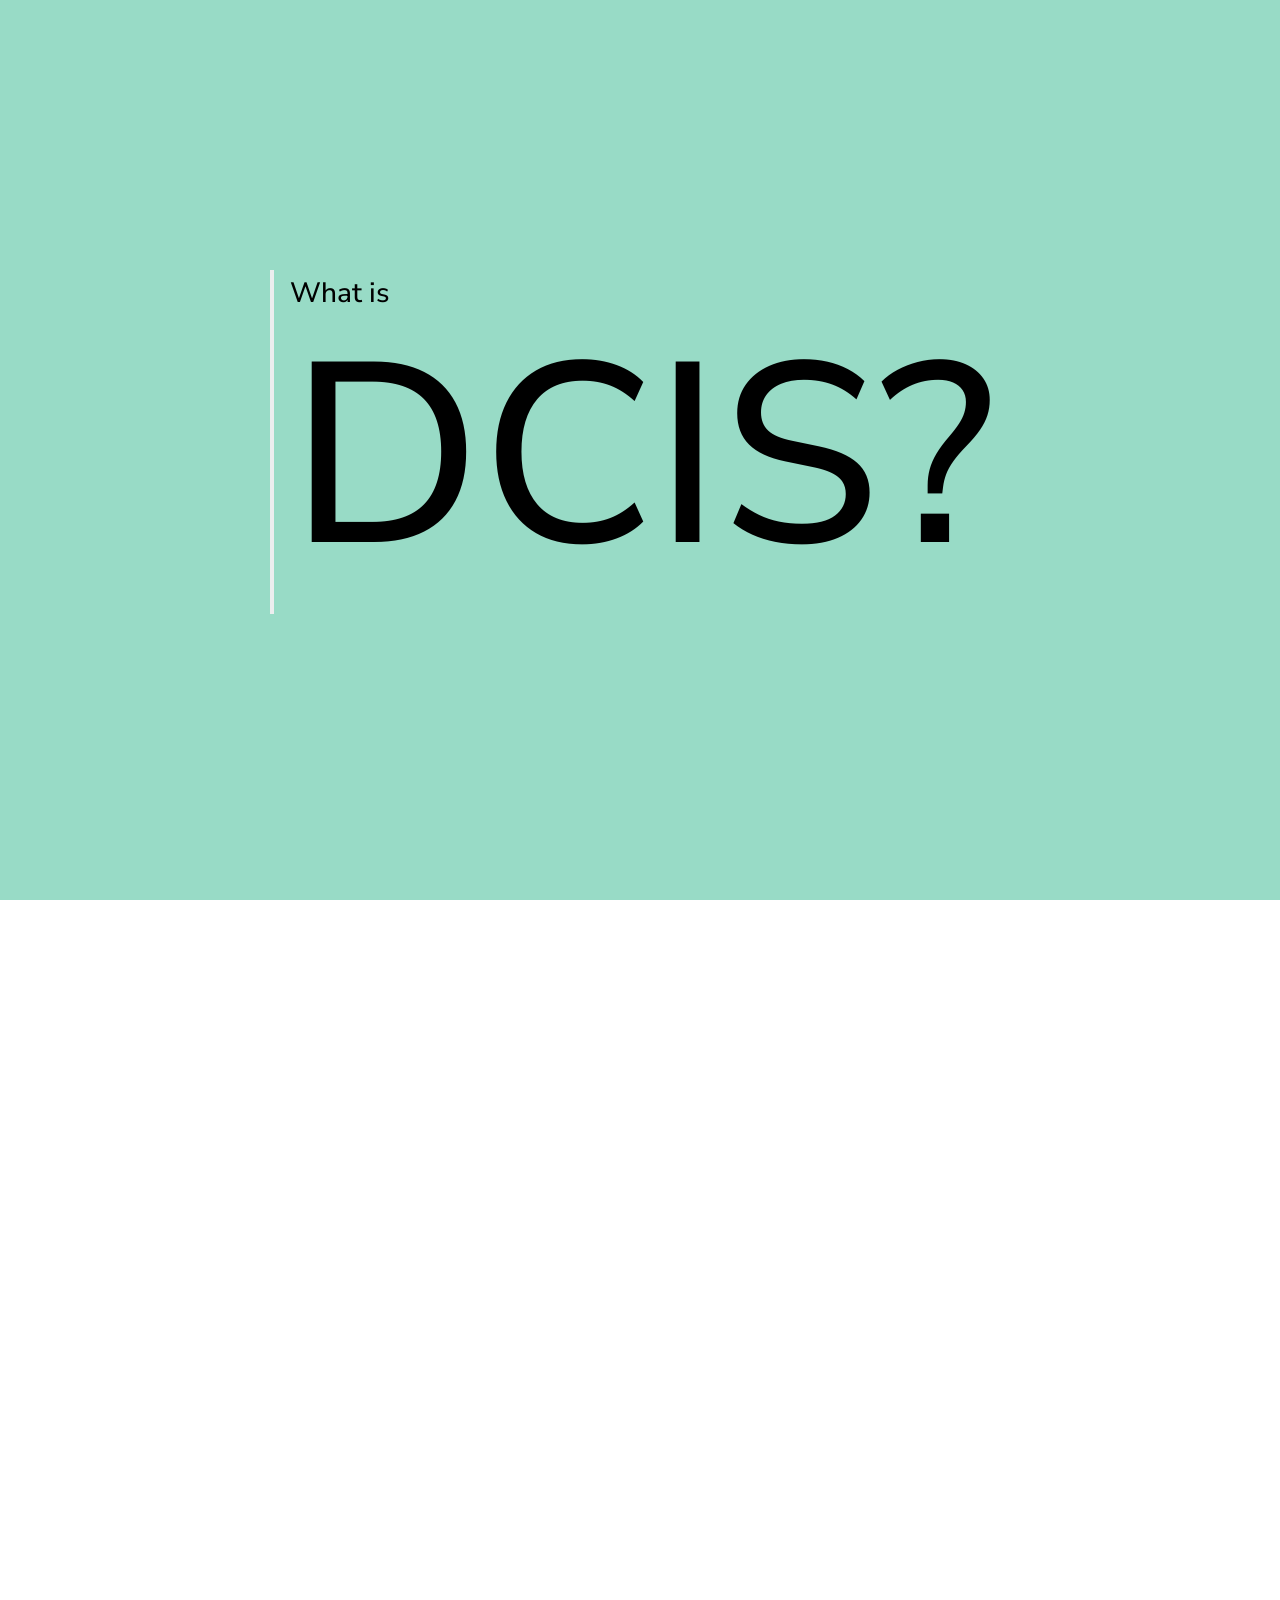
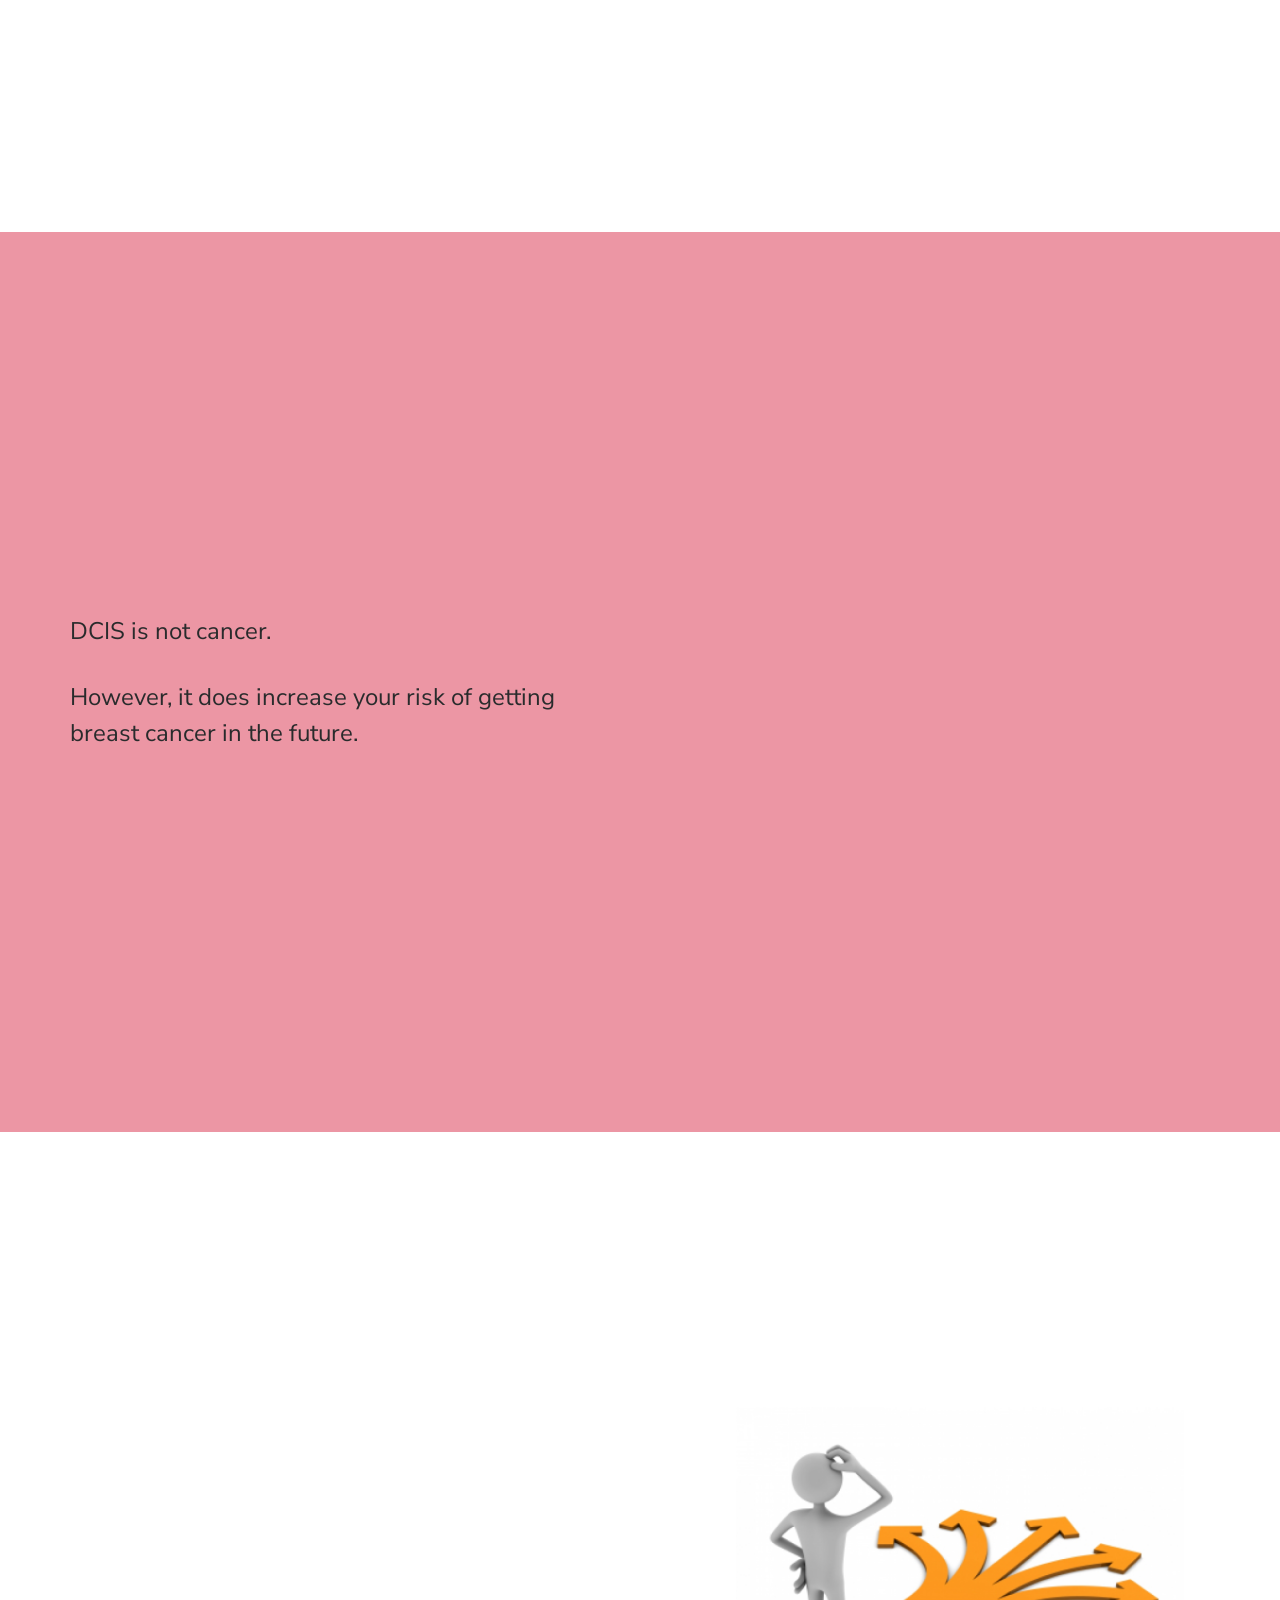
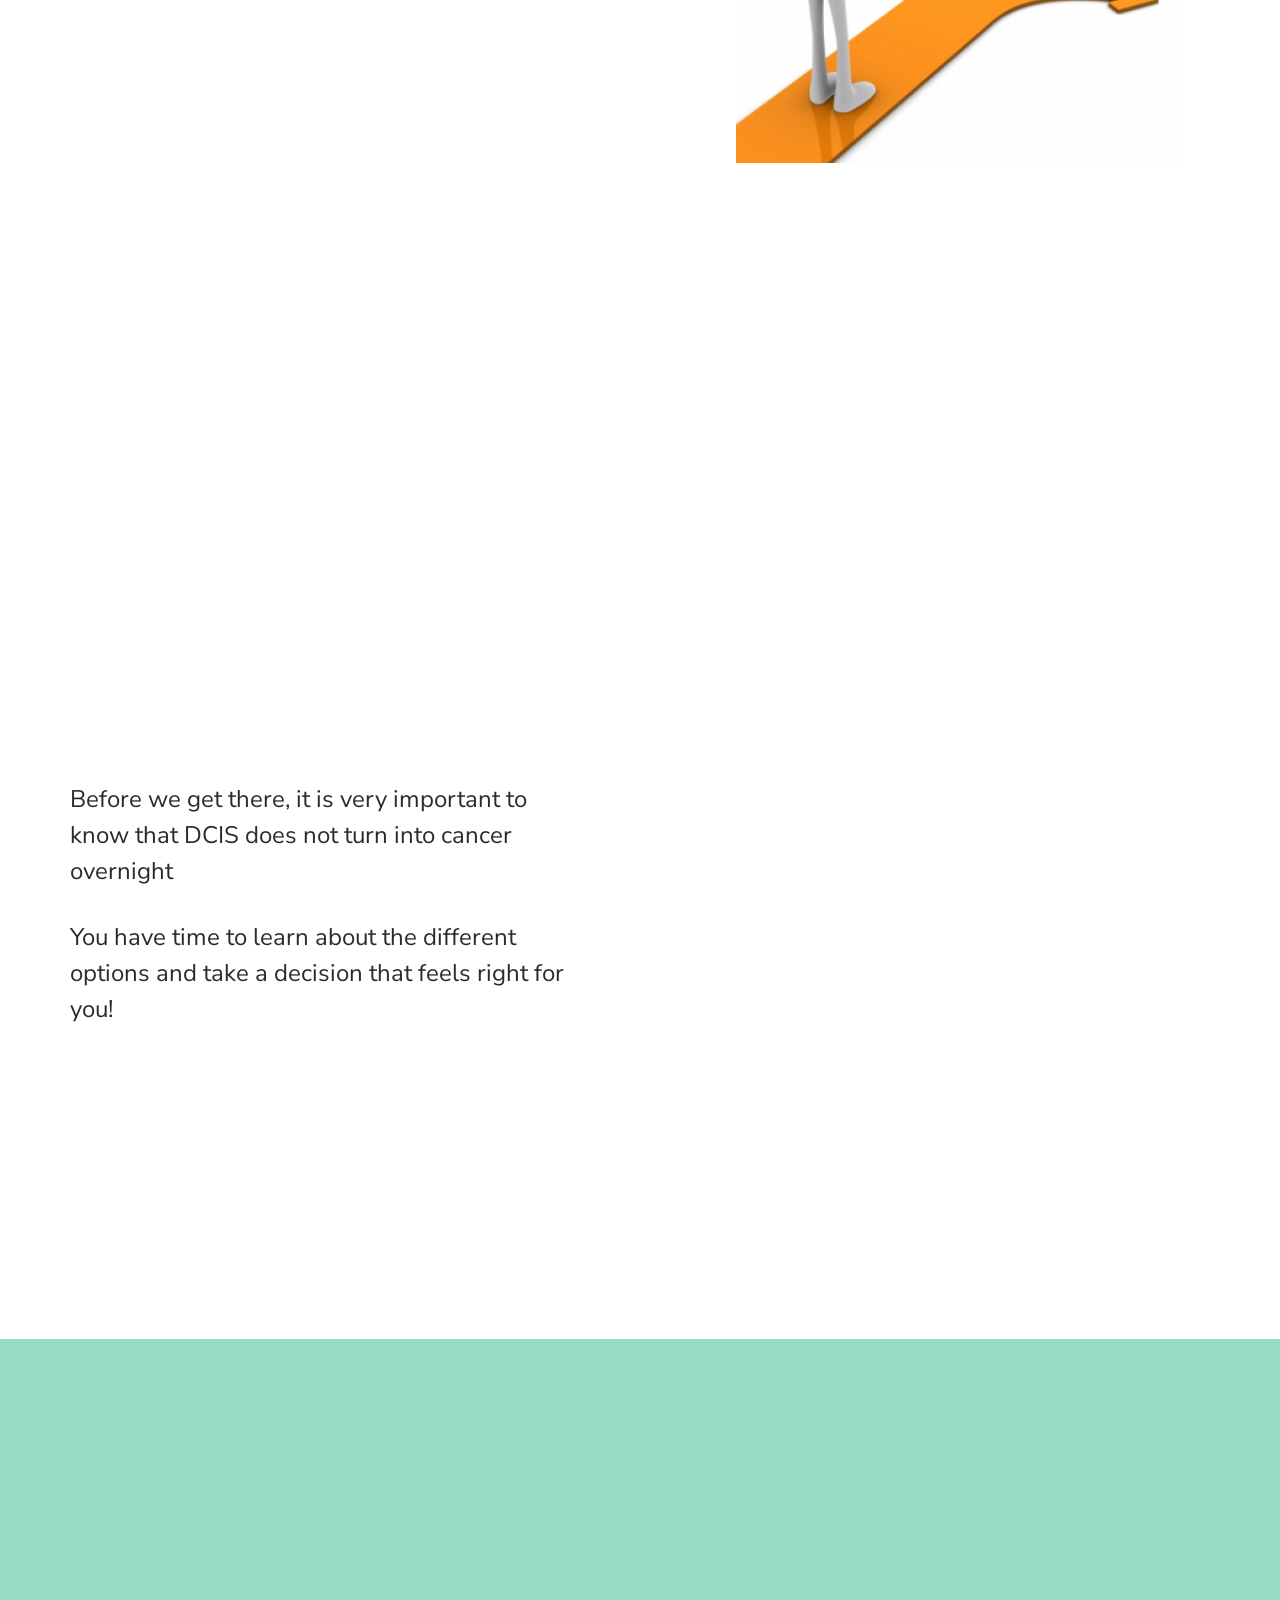
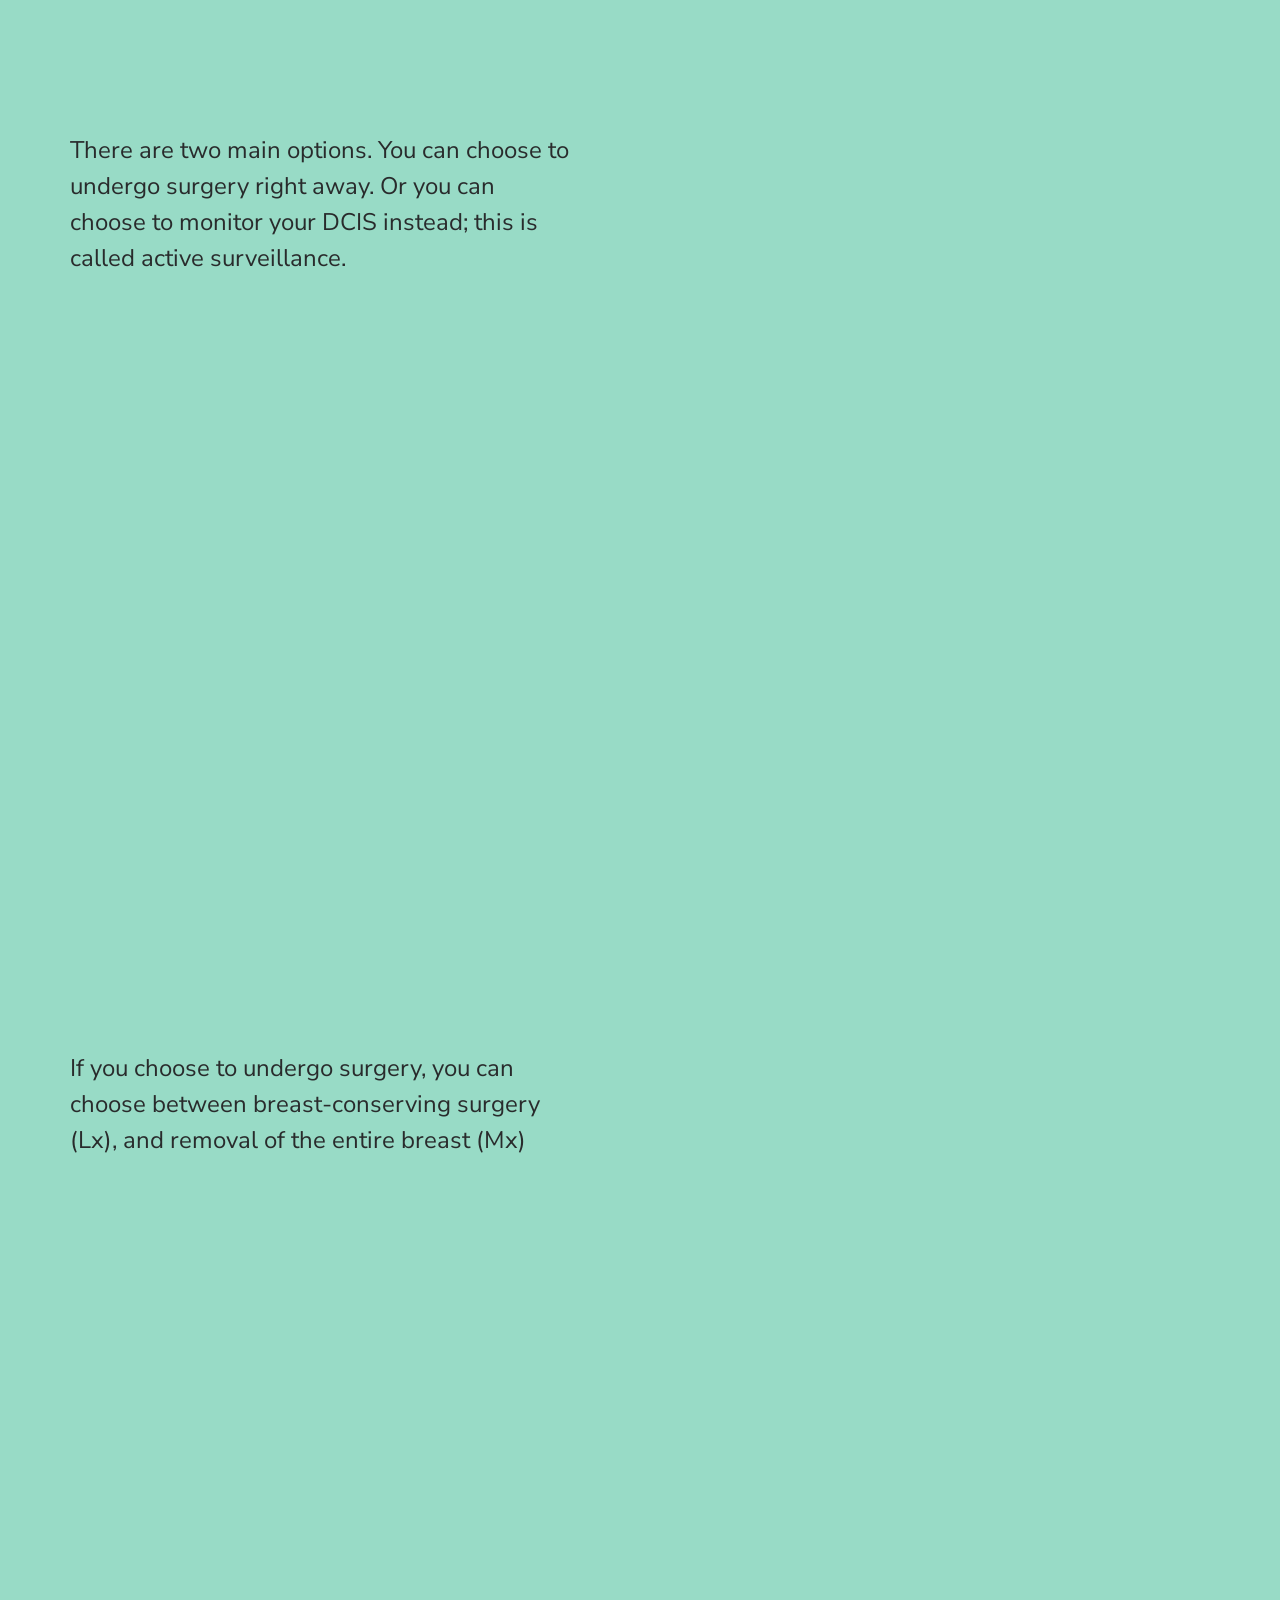
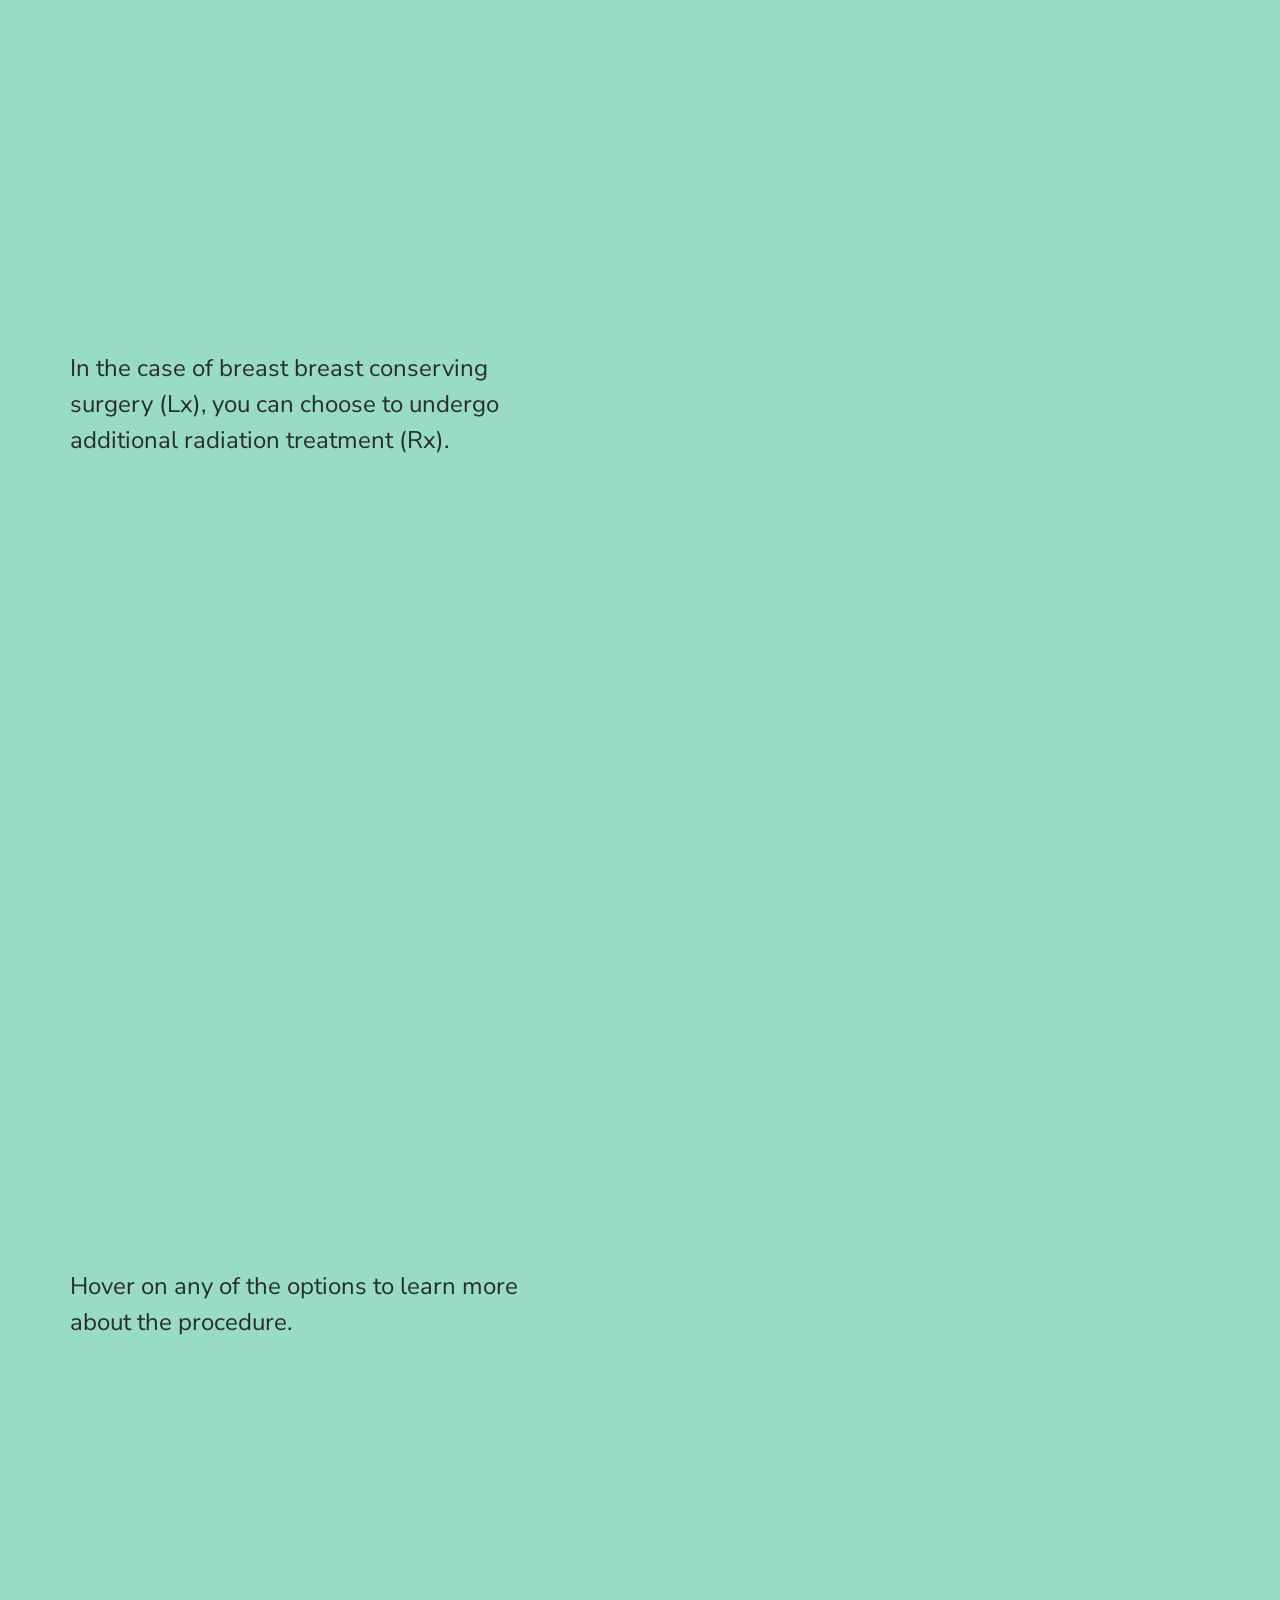
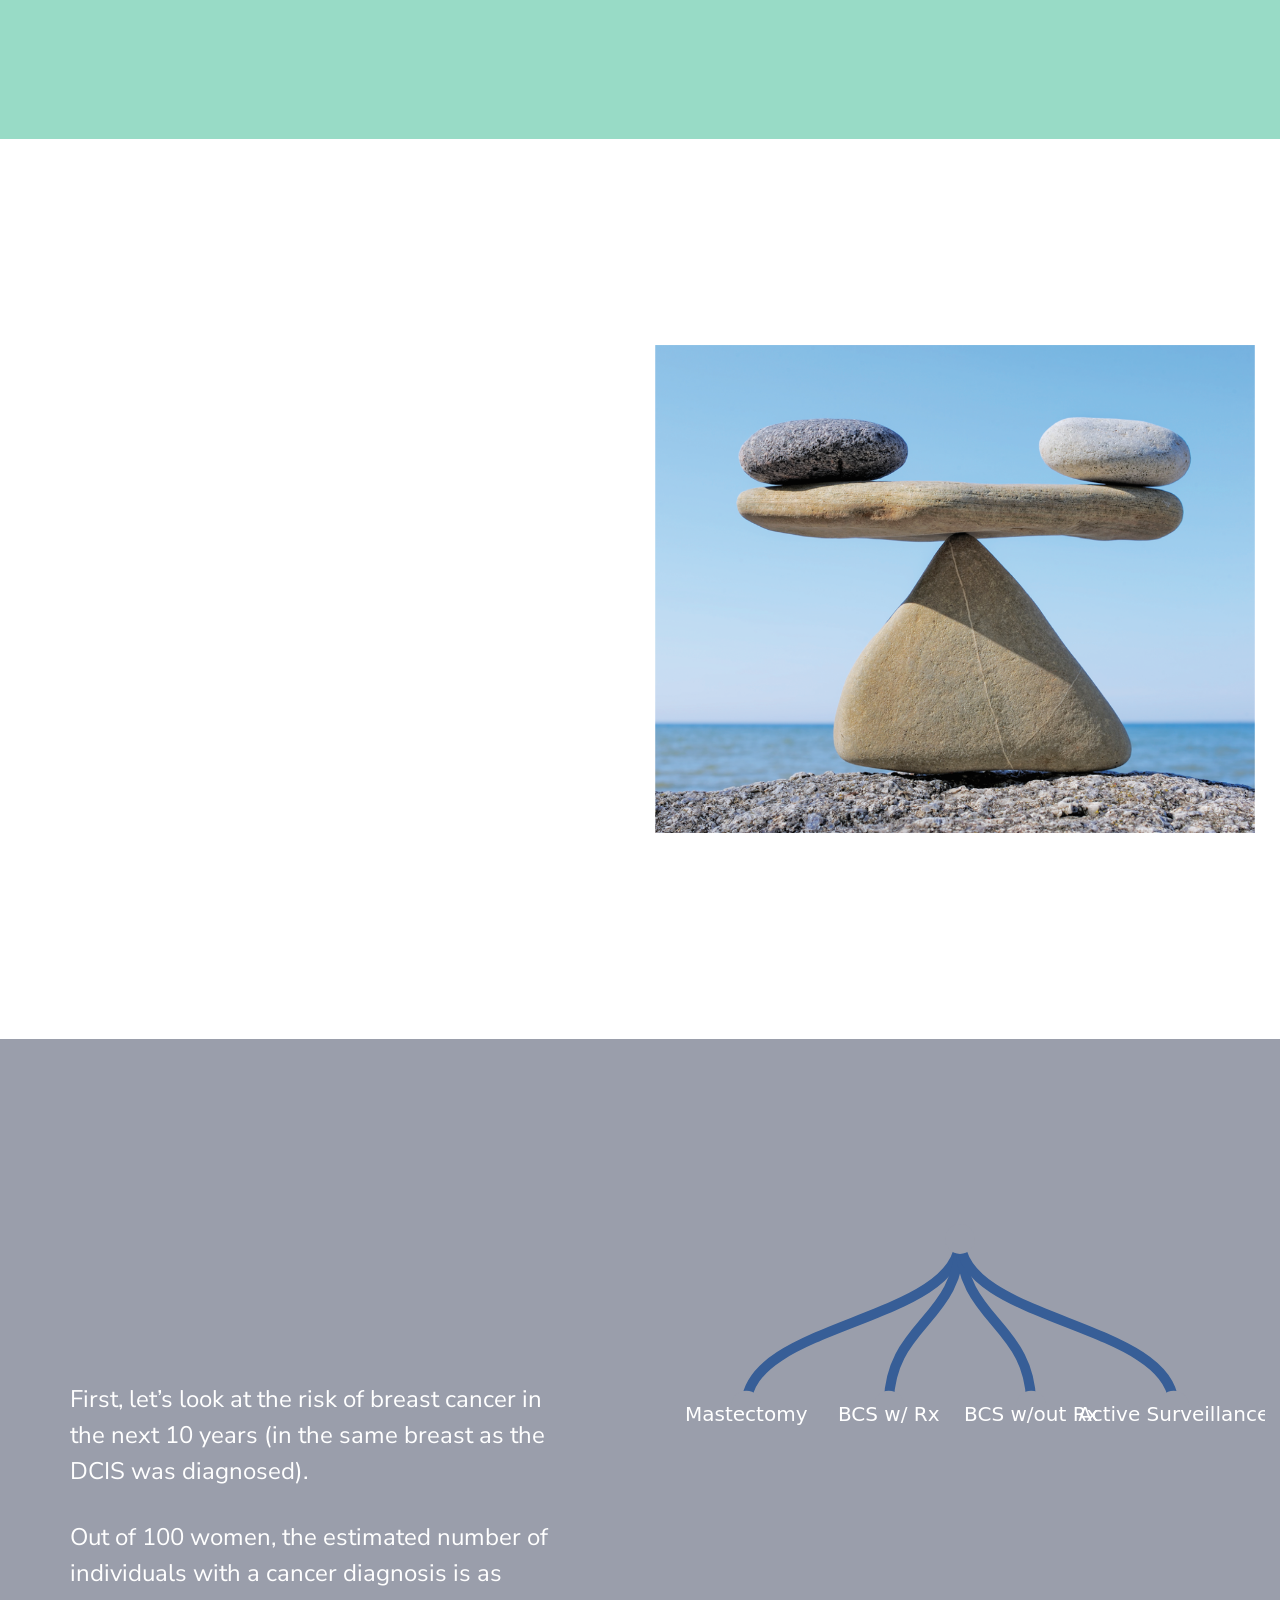
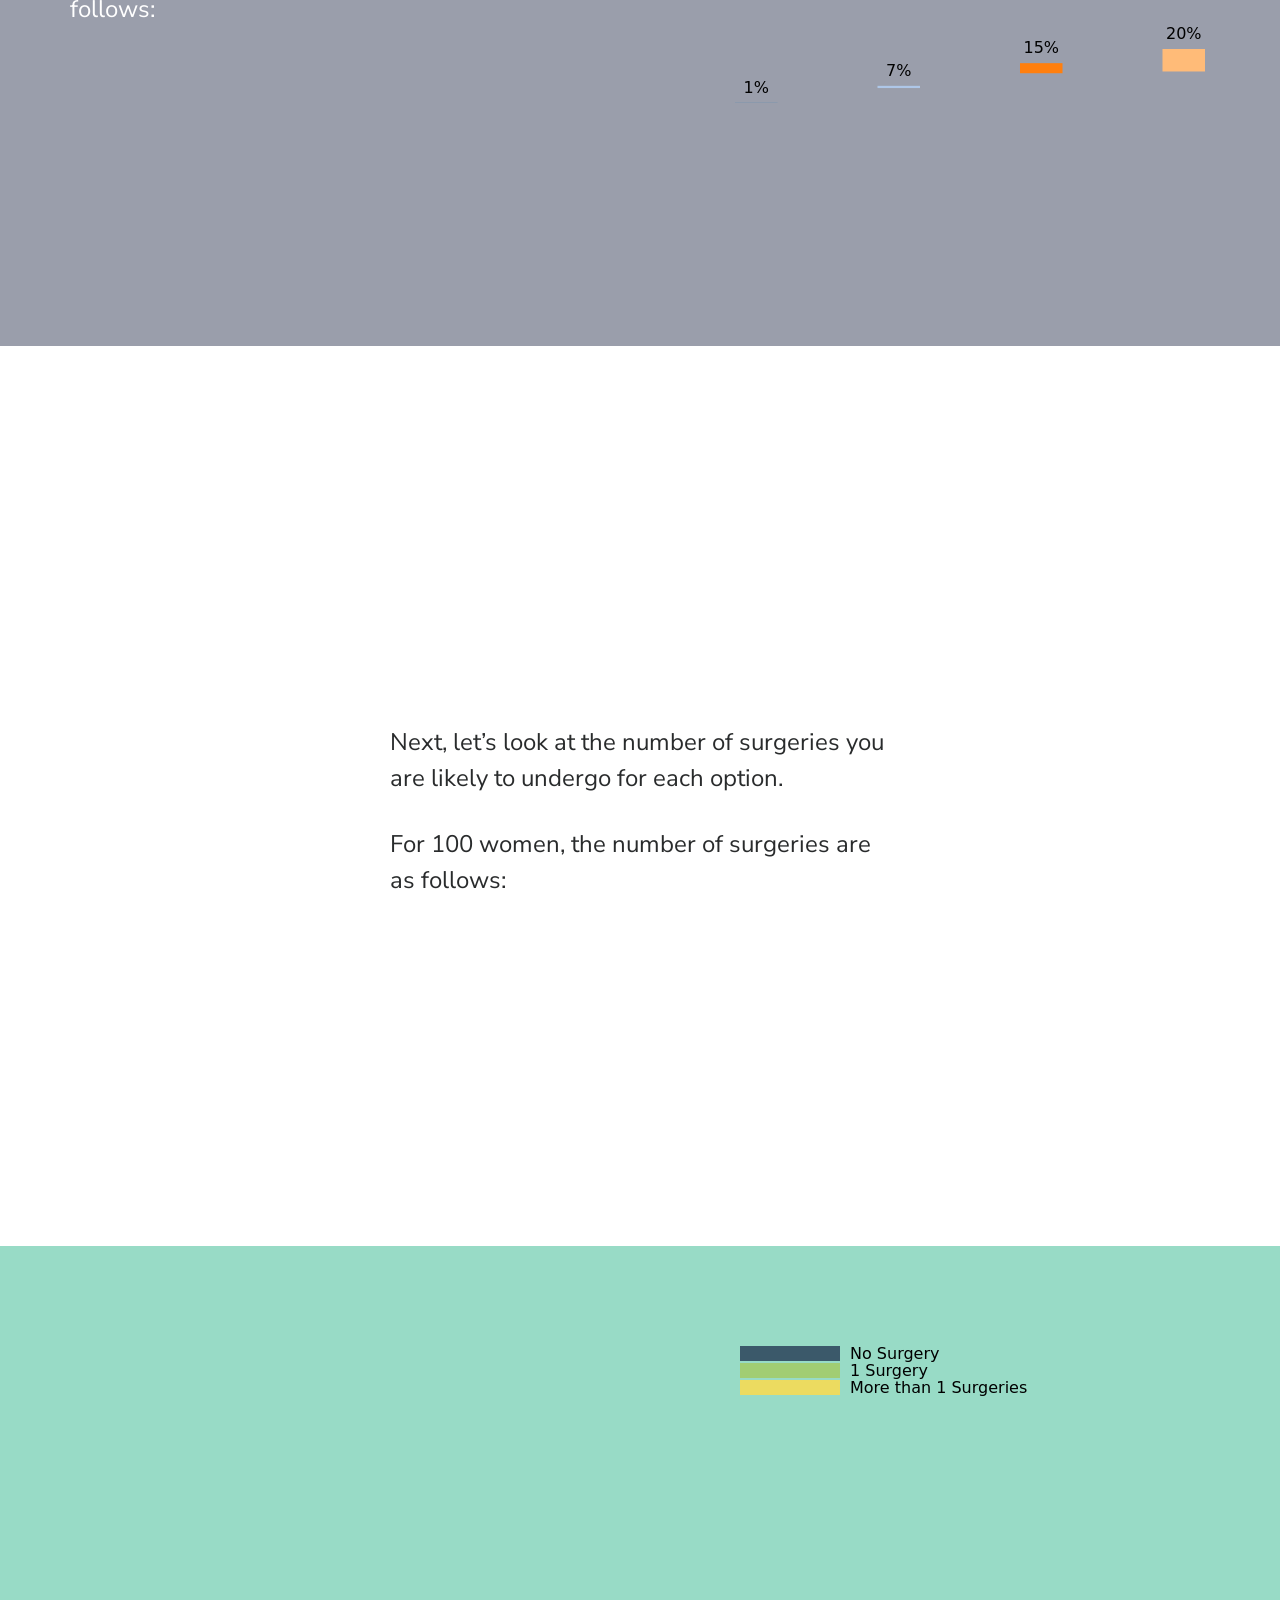
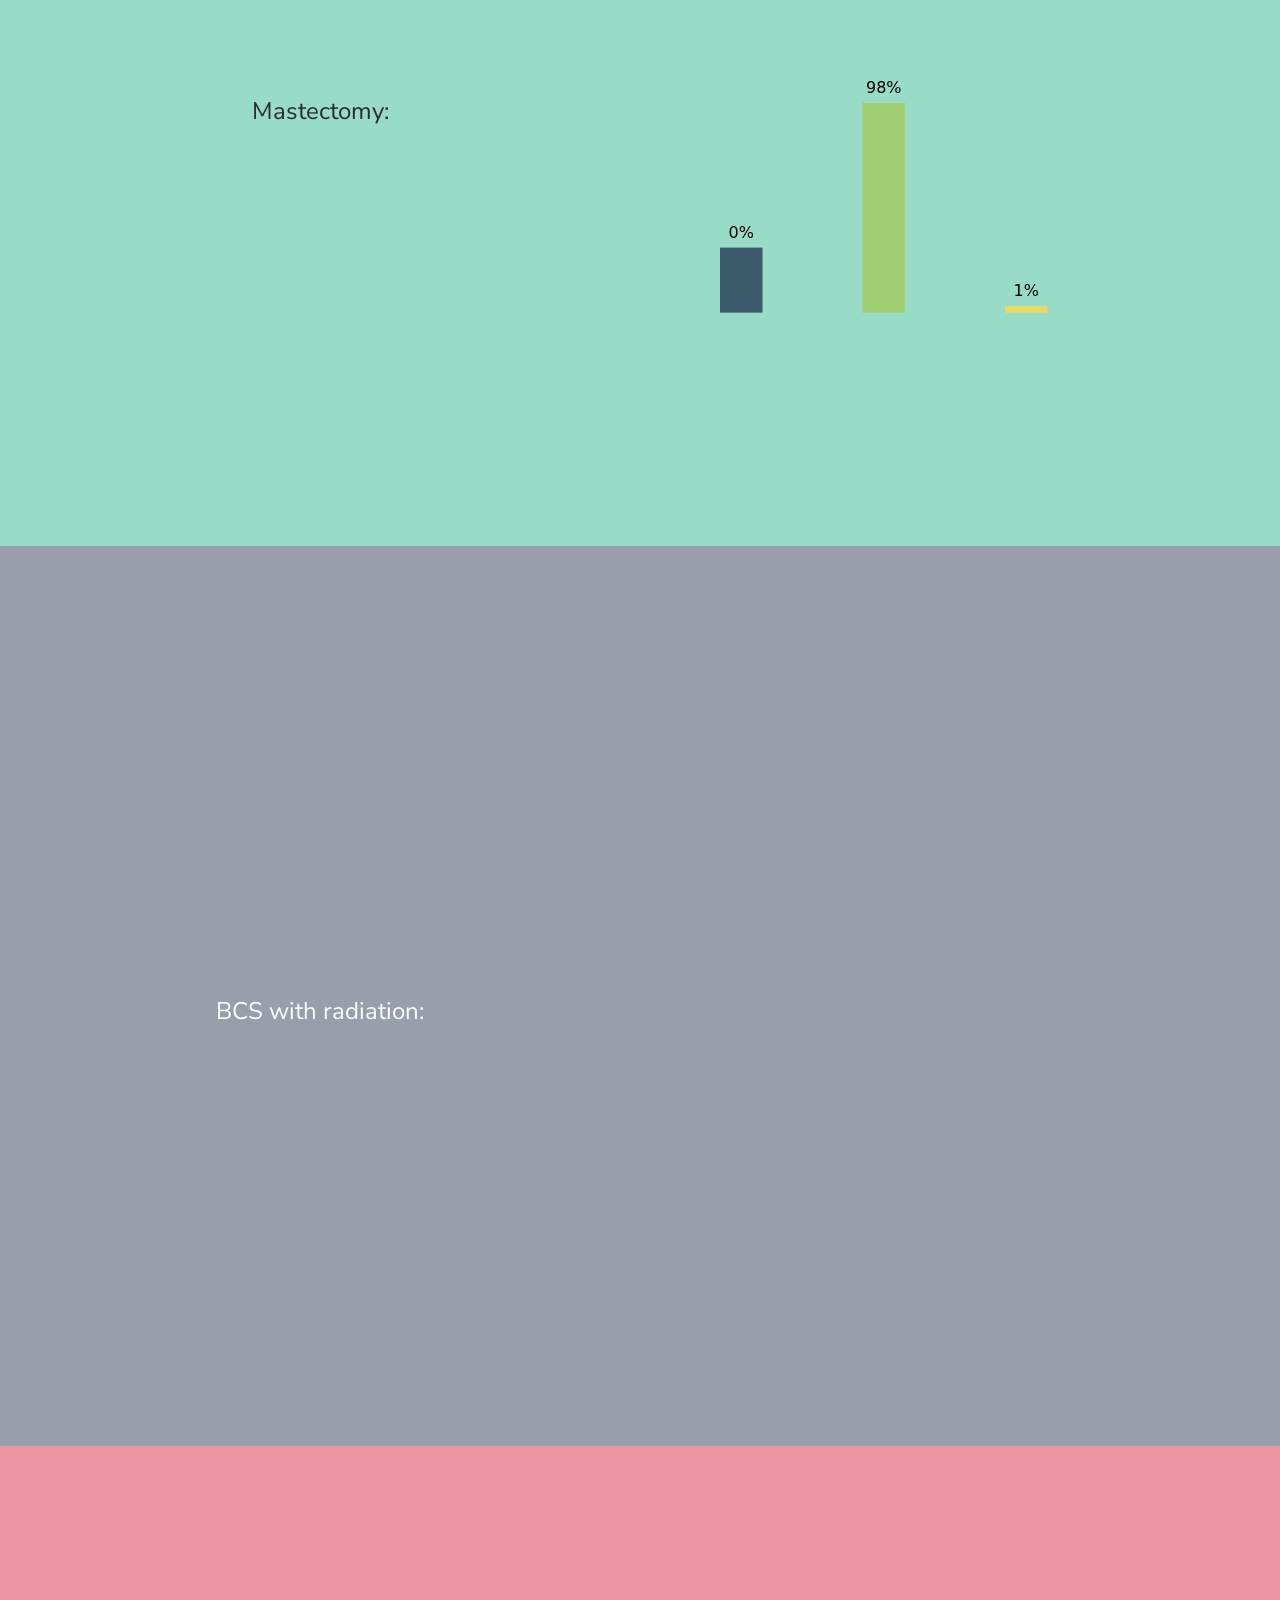
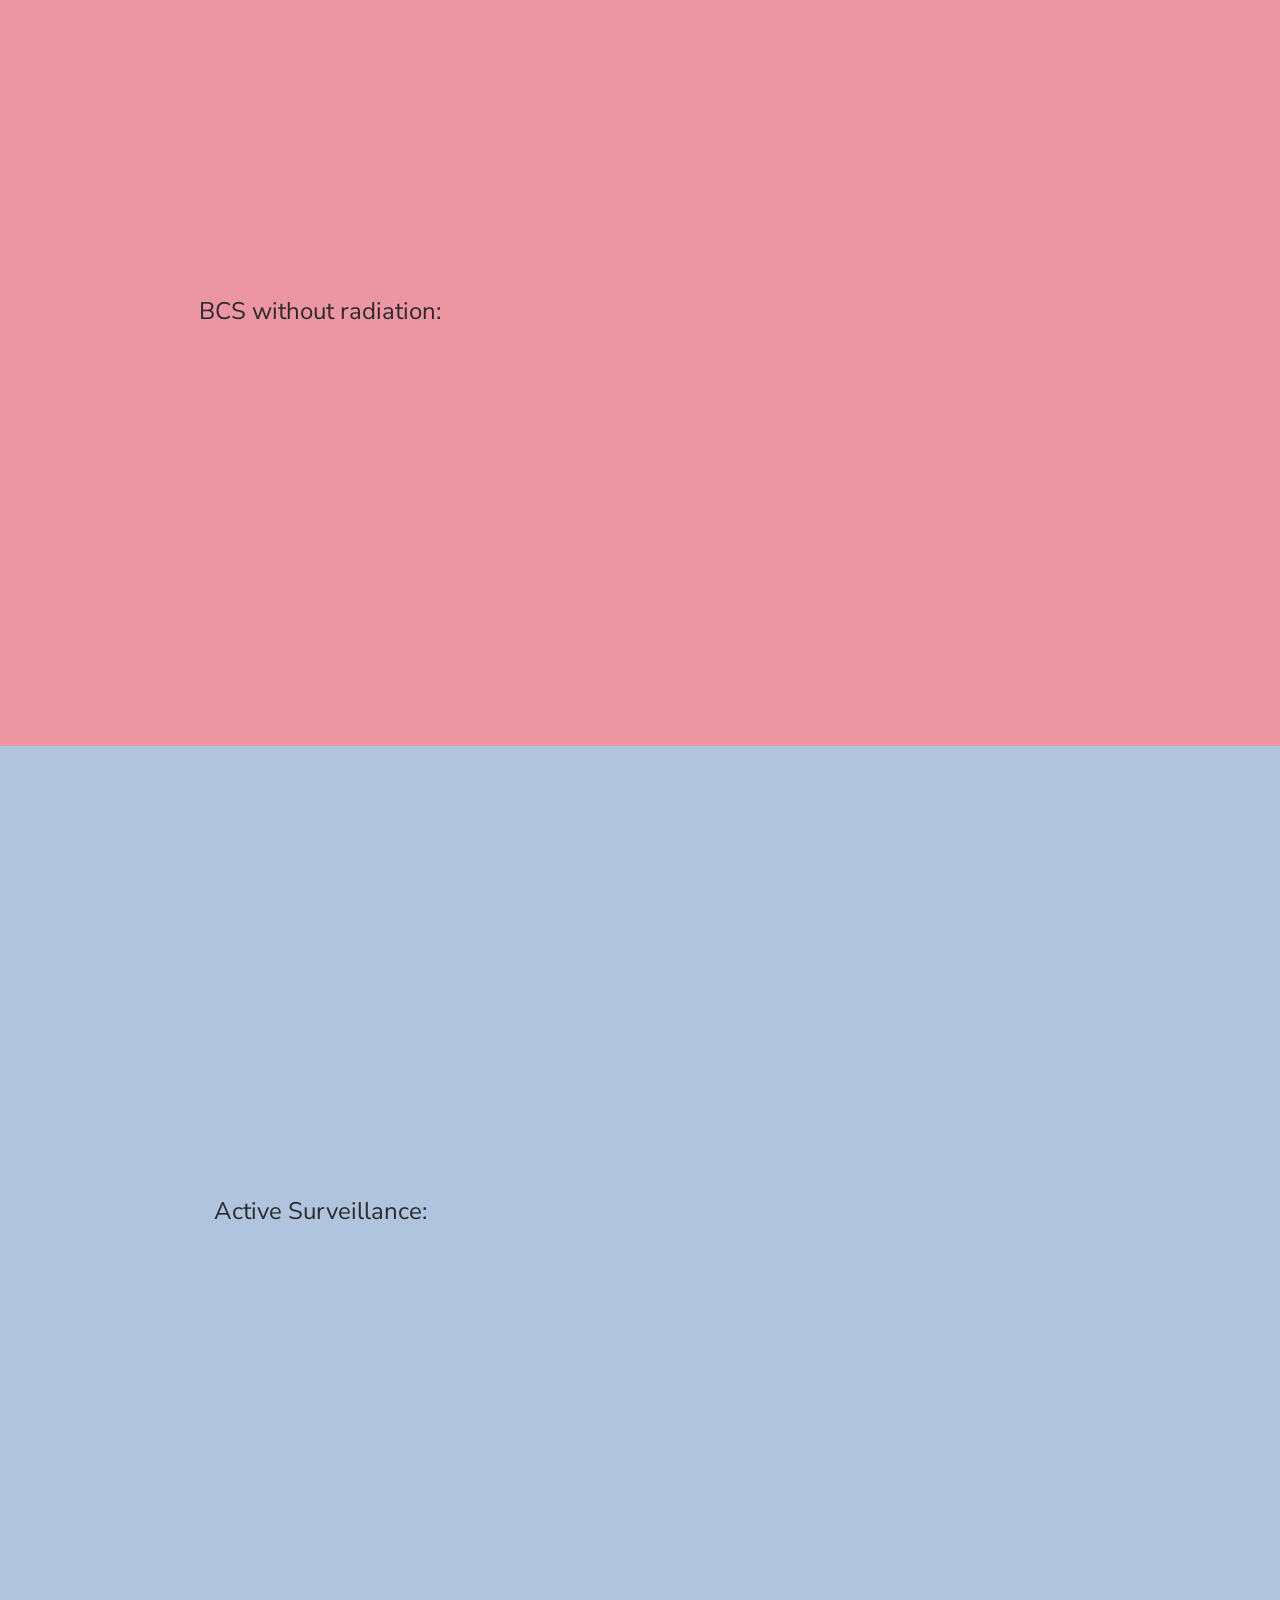
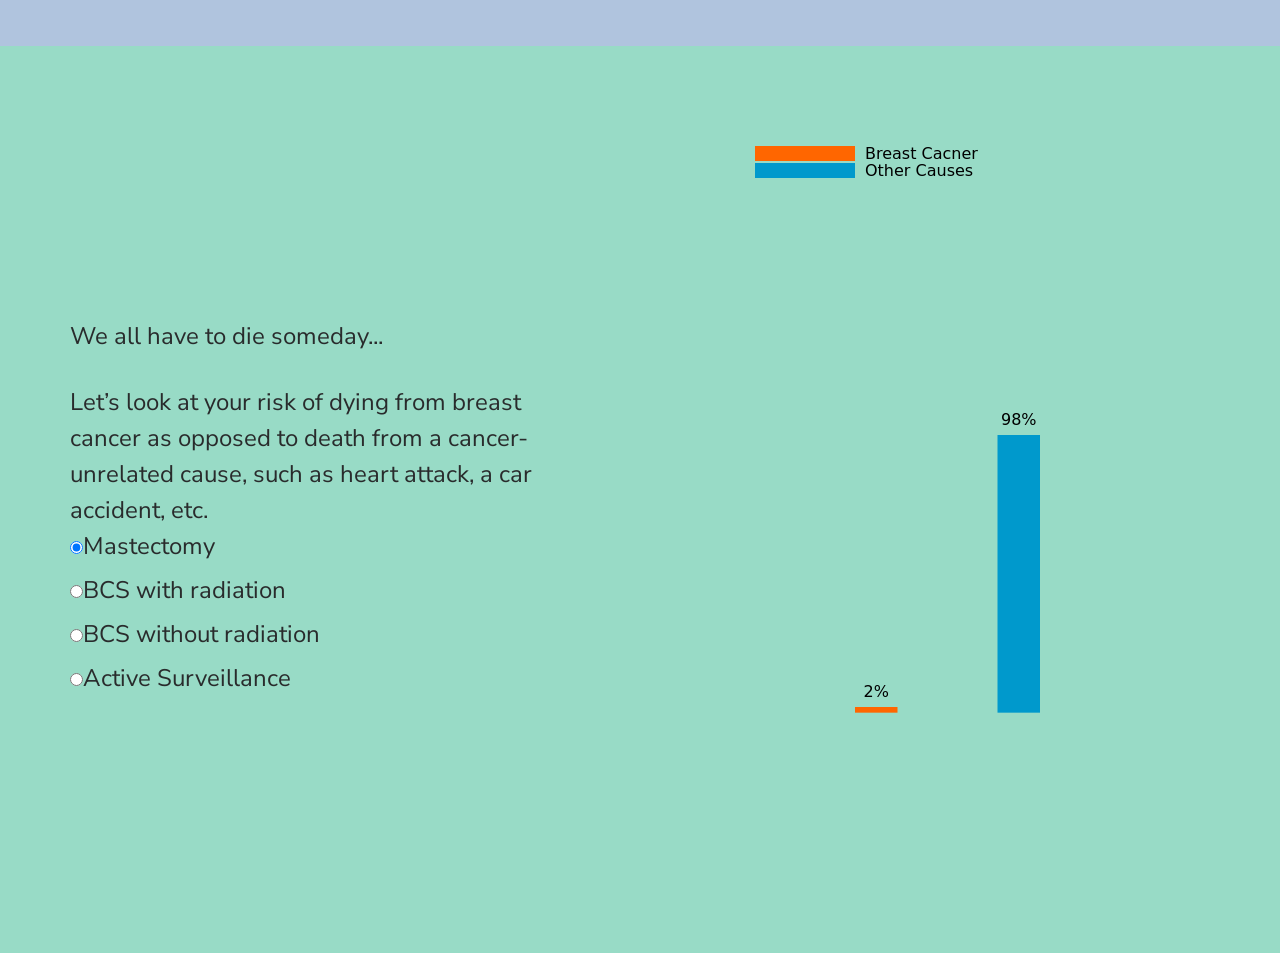
<file: htmlPrototype/index.html>
<!DOCTYPE html>

<head>
    <meta charset="utf-8">
    <script src="./js/d3.min.js"></script>
    <script src="./js/jquery-3.1.1.slim.min.js"></script>
    <script src="./js/d3-legend.min.js"></script>
    <script src="./js/animation.js"></script>
    <link rel="stylesheet" href="./css/bootstrap.min.css">
    <script src="./js/bootstrap.min.js"></script>
    <link rel="stylesheet" href="./css/style.css">
    <link href="https://fonts.googleapis.com/css?family=Nunito+Sans" rel="stylesheet">
</head>

<body>

    <div id="sticky">

    </div>



    <div class="jumbotron jumbotron-fluid  bgcolor3">
        <div class=" text-xs-center" id="jimbo">
            <blockquote class="blockquote" id="quote">
                <h3 id="whatIs">What is</h3>
                <h1 id="DCIS">DCIS?</h1> </blockquote>
        </div>
    </div>

    <div class="container-fluid row" id='slide1'>
        <div class="col-md-6 m-x-0">
            <div class="slide">
                <div class="slidebox">
                    <p id="p2">DCIS is a condition of the milk ducts in the breast.</p>
                </div>
            </div>
        </div>
        <div class="col-md-5 m-x-0">
            <div class='slide'>
                <img src="./src/dcis.png" id="dcisPic">
            </div>
        </div>
    </div>


    <div class="container-fluid bgcolor2 row" id='slide2'>


        <div class="col-md-6 m-x-0">
            <div class="slide">
                <div class="slidebox">
                    <p class="frag">DCIS is not cancer.</p>
                    <p>However, it does increase your risk of getting breast cancer in the future.
                    </p>
                </div>
            </div>
        </div>

        <div class="col-md-6 m-x-0">
            <div class='slide'>
                <div class='slidebox'>
                    <p  id="dcis1">DCIS &ne; &nbsp;Cancer</p>

                </div>
            </div>
        </div>
    </div>


    <div class="container-fluid row" id="slide3">
        <div class="col-md-6 m-x-0" id='decisionTreeLeft'>
            <div class="slide">
                <div class="slidebox">
                    <p id='p3'>To reduce the risk of breast cancer in the future, there are several options to choose from.</p>
                </div>
            </div>
        </div>

        <div class="col-md-6 m-x-0" id='question' style="background-image: url('./src/question.png');background-repeat:no-repeat;background-size: 70% auto;background-position:center center">
            <!-- <div class='slide'>
          <img src = "./src/question.png" id = "question">
        </div> -->
        </div>
    </div>

    <div class="container-fluid row" id='slide4'>
        <div class="col-md-6 m-x-0">
            <div class="slide">
                <div class="slidebox">
                    <p>Before we get there, it is very important to know that DCIS does not turn into cancer overnight</p>
                    <p>You have time to learn about the different options and take a decision that feels right for you!</p>
                </div>
            </div>
        </div>
        <div class="col-md-5 m-x-0">
            <div class='slide'>
                <img src="./src/time.png" id="timePic">
            </div>
        </div>
    </div>


    <div class="container-fluid row bgcolor3" id="slide5">
        <div class="col-md-6 m-x-0" id='slide5Left'>
            <div class="slide">
                <div class="slidebox">
                    <p>There are two main options. You can choose to undergo surgery right away. Or you can choose to monitor your DCIS instead; this is called active surveillance.</p>
                </div>
            </div>
        </div>

        <div class="col-md-6 m-x-0" id='decisionTree2'>

        </div>
    </div>


    <div class="container-fluid row bgcolor3" id="slide6">
        <div class="col-md-6 m-x-0" class='decisionTreeLeft2'>
            <div class="slide">
                <div class="slidebox">
                    <p>If you choose to undergo surgery, you can choose between breast-conserving surgery (Lx), and removal of the entire breast (Mx)
                    </p>
                </div>
            </div>
        </div>


    </div>


    <div class="container-fluid row bgcolor3" id="slide7">
        <div class="col-md-6 m-x-0" class='decisionTreeLeft2'>
            <div class="slide">
                <div class="slidebox">
                    <p>In the case of breast breast conserving surgery (Lx), you can choose to undergo additional radiation treatment (Rx).</p>
                </div>
            </div>
        </div>


    </div>

    <div class="container-fluid row bgcolor3" id="slide8">
        <div class="col-md-6 m-x-0" id='lastTree'>
            <div class="slide">
                <div class="slidebox">
                    <p>Hover on any of the options to learn more about the procedure.
                    </p>
                </div>
            </div>
        </div>


    </div>

    <div class="container-fluid row" id='slide9'>
        <div class="col-md-6 m-x-0">
            <div class="slide">
                <div class="slidebox">
                    <p id="p9a">Each of these options has its pros and cons. </p>

                    <p id="p9b">Ultimately you have to take a decision that feels right for you you.</p>

                    <p id="p9c">Next, we are going to look at some of the trade-offs between the different options
                    </p>
                </div>
            </div>
        </div>
        <div class="col-md-5 m-x-0">
            <div class='slide'>
                <img src="./src/rock.png" id="rockPic">
            </div>
        </div>
    </div>


    <div class="container-fluid row bgcolor1" id="slide10">
        <div class="col-md-6 m-x-0" id='barTree'>
            <div class="slide">
                <div class="slidebox">
                    <p>First, let’s look at the risk of breast cancer in the next 10 years (in the same breast as the DCIS was diagnosed). </p>
                    <p>Out of 100 women, the estimated number of individuals with a cancer diagnosis is as follows:</p>
                </div>
            </div>



        </div>
        <div class="col-md-6 m-x-0" id='barRight'></div>
    </div>

    <div class="container-fluid row" id="slide11">
        <div class="col-md-12 m-x-0" id='barTree'>
            <div class="slide">
                <div class="slidebox">
                    <p>Next, let’s look at the number of surgeries you are likely to undergo for each option. </p>
                    <p>For 100 women, the number of surgeries are as follows:</p>
                </div>
            </div>



        </div>


    </div>


    <div class="container-fluid row bgcolor3" id="slide12">
        <div class="col-md-6 m-x-0">
            <div class="slide">
                <div class="slidebox">
                    <p>Mastectomy:</p>
                </div>
            </div>



        </div>
        <div class="col-md-6 m-x-0" id='bar2Right'></div>
    </div>


    <div class="container-fluid row bgcolor1" id="slide13">
        <div class="col-md-6 m-x-0">
            <div class="slide">
                <div class="slidebox">
                    <p>BCS with radiation:</p>
                </div>
            </div>



        </div>

    </div>



    <div class="container-fluid row bgcolor2" id="slide14">
        <div class="col-md-6 m-x-0" id=''>
            <div class="slide">
                <div class="slidebox">
                    <p>BCS without radiation:</p>
                </div>
            </div>



        </div>
    </div>

    <div class="container-fluid row bgcolor4" id="slide15">
        <div class="col-md-6 m-x-0" id=''>
            <div class="slide">
                <div class="slidebox">
                    <p>Active Surveillance:</p>
                </div>
            </div>



        </div>
    </div>





    <div class="container-fluid row bgcolor3" id="slide16">
        <div class="col-md-6 m-x-0" id=''>
            <div class="slide">
                <div class="slidebox">
                  <p>We all have to die someday... </p>
                  <p>Let’s look at your risk of dying from breast cancer as opposed to death from a cancer-unrelated cause, such as heart attack, a car accident, etc.</p>
                  <div class="radio">
                    <label><input type="radio" name="optradio" checked data = "mas">Mastectomy<label>
                  </div>
                  <div class="radio">
                    <label><input type="radio" name="optradio" data = "bcsRx">BCS with radiation</label>
                  </div>
                  <div class="radio">
                    <label><input type="radio" name="optradio" data="bcs">BCS without radiation</label>
                  </div>
                  <div class="radio">
                    <label><input type="radio" name="optradio" data="active">Active Surveillance</label>
                  </div>
                </div>
            </div>



        </div>
        <div class="col-md-6 m-x-0" id='bar3Right'></div>


    </div>




</body>
</file>
<file: htmlPrototype/css/style.css>
div.tooltip {
    position: absolute;
    text-align: center;
    width:200px;
    padding:  10px;
    font: 12px sans-serif;
    color:white;
    border: 0px;
    border-radius: 8px;
    pointer-events: none;
}


div.tooltip.title {

    font: 20px;
  }

  div.tooltip p {

      margin: 3px 3px;
    }

body {
    overflow-x: hidden;
}
#dcisPic, #timePic,#rockPic{
	max-width: 600px;
	margin: auto;
}


.jumbotron{
	color:black;
  height: 100vh;
  display:flex;
  font-family:'Nunito Sans', sans-serif;
  font-size: 2em;

}

#jimbo{
  margin:auto;


}


#quote{
    font-size: 2em;
}

#quote h1{
    font-size: 4em;
}


.bgcolor1 {
  background:#9A9EAB;
  color:white;


}

.bgcolor2 {
  background:#EC96A4;

}

.bgcolor3 {
  background:#98DBC6;
}


.bgcolor4 {
  background:#B0C4DE;
}
.slide{

  height: 100vh;
  display:flex;
  font-family:'Nunito Sans', sans-serif;
  font-size: 1.5em;

}

#decisionTree2,#bar2Right{
  z-index: 100;


}


.slidebox{
  margin:auto;
  max-width:500px;
}

.slideTitle{
  font-family:'Nunito Sans', sans-serif;
  font-size:1.8em;


}


.slidebox p{
  margin:auto;
  padding-top: 30px;
	font-family:'Nunito Sans', sans-serif;
  font-size:1em;
}


.frag{
	display:inline;;
}

#dcis1, #cancer,#neq{
	font-size: 3em;
  padding: 0;
}



.node circle {
  fill: #fff;
  /*stroke: steelblue;*/
  /*stroke-width: 3px;*/
}


/*.node text { font:3em}*/

.node--internal text {
  text-shadow: 0 1px 0 #fff, 0 -1px 0 #fff, 1px 0 0 #fff, -1px 0 0 #fff;
}



.ngroup0 g, .ngroup1,.ngroup2, .ngroup3{
  opacity: 0;
}

.set1,.set2,.set3 {
  stroke-opacity:0 ;
}


.link {
  fill: none;
  stroke: #111;
  stroke-width: 10px;
  opacity: 1;
}

text {
  font-size:20;
  pointer-events: none;
}
</file>
